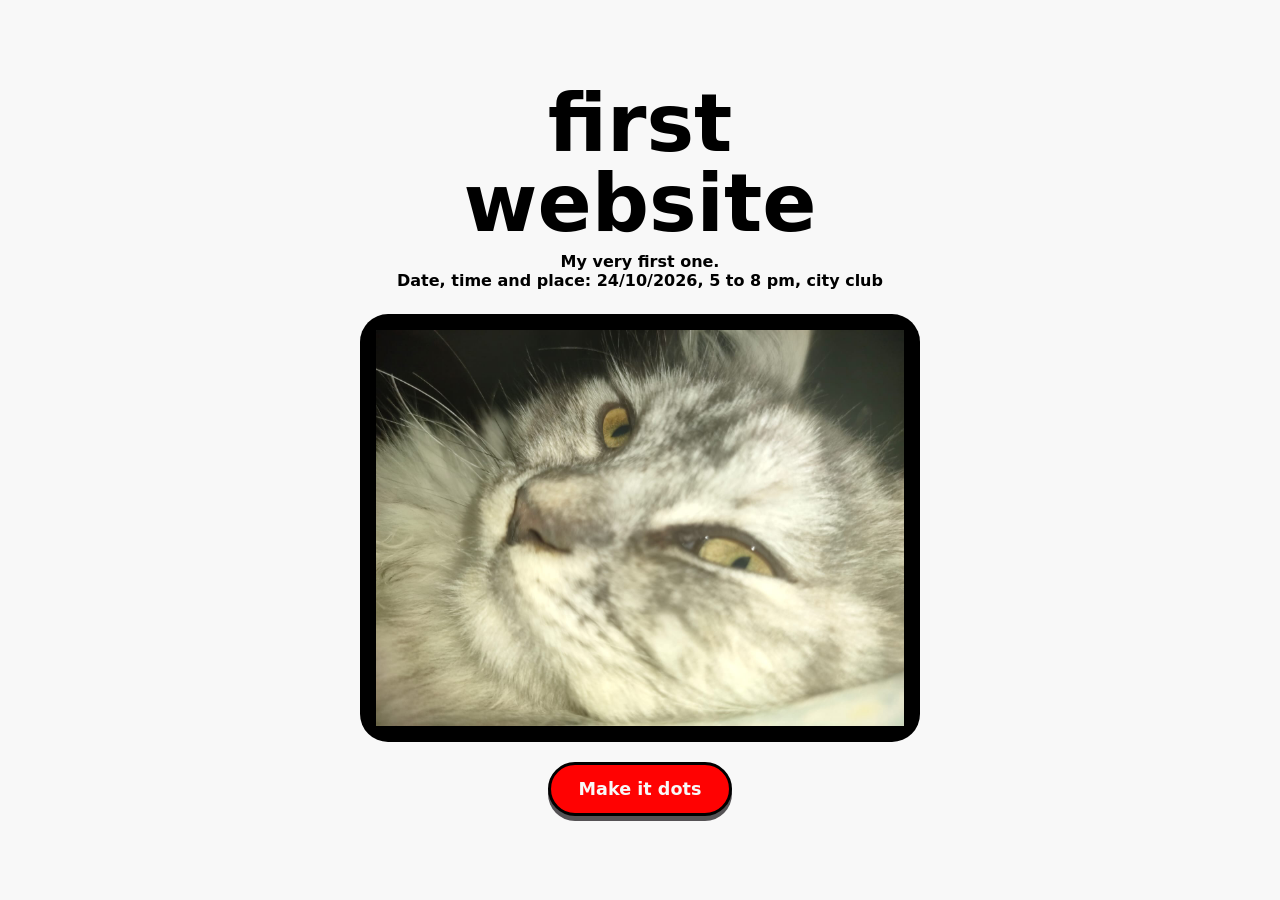
<file: index.html>
<!DOCTYPE html>
<html lang="en">
<head>
<meta charset="utf-8">
<meta name="viewport" content="width=device-width, initial-scale=1, viewport-fit=cover">
<title>Boba Bash</title>
<link rel="stylesheet" href="style.css">
</head>
<body>
<main>
  <h1>first website</h1>
  <p class="details">My very first one.<br>Date, time and place: 24/10/2026, 5 to 8 pm, city club</p>

  <!-- Order matters: checkbox first, then stage, then the button label -->
  <input type="checkbox" id="toggle">

  <div class="stage">
    <img class="pic" src="Car.jpg" alt="My cat">

    <!-- These are just text characters. Copy and paste any braille art here. -->
    <pre class="dots" aria-label="The cat drawn with braille dots">
⠀⠀⠀⠀⠀⠀⠀⠀⠀⠀⠀⠀⠀⠀⠀⠀⠀⠀⠀⠀⠀⠀⠀⠀⠀⠀⠀⠀⠀⠀⠀⠀⠀⠀⠀⠀⠀⠀⠀⠀⠀⡐⠀⠀⡀⠀⠀⠂⡑⢄⢂⢂⠢⡨⢢⢑⢜⠄⠀⠀⠀⠀⠀⠀⠀⠀⠀⠀⠀⠀
⠀⠀⠀⠀⠀⠀⠀⠀⠀⠀⠀⠀⠀⠀⠀⠀⠀⠀⠀⠀⠀⠀⠀⠀⠀⠀⠀⠀⠀⠀⠀⠀⠀⠀⠀⠀⠀⠀⠀⠀⠀⠂⡁⠀⡀⠅⠀⢀⢐⢐⢑⠌⡆⡌⢆⢣⣓⠀⠀⠀⠀⠀⠀⠀⠀⠀⠀⠀⠀⠀
⠀⠀⠀⠀⠀⠀⠀⠀⠀⠀⠀⠀⠀⠀⠀⠀⠀⠀⠀⠀⠀⠀⠀⠀⠀⠀⠀⠀⠀⠀⠀⠀⠀⠀⠀⠀⠀⠀⡀⠀⠀⠁⡀⠀⢐⠀⡁⠀⠄⠂⠅⡇⡊⡢⠱⡑⡆⠀⠀⠀⠀⠀⠀⠀⠀⠀⠀⠀⠀⠀
⠀⠀⡀⠀⠀⠀⠀⠀⠀⠀⠀⠀⠀⠀⠀⠀⠀⠀⠀⠀⠀⠀⠀⠀⠀⠀⠀⠀⠀⠀⠀⠀⢅⠄⠀⠀⡀⡀⢆⢐⢐⠄⠀⠁⠠⠀⢀⠡⠐⠁⡡⠂⡘⠌⠜⣜⠂⠀⠀⠀⠀⠀⠀⠀⠀⠀⠀⠀⠀⠀
⠀⠀⠀⠀⠀⢀⠀⠀⠀⠀⠀⠀⠀⠀⠀⠀⠀⠀⠀⠀⠀⠀⠀⠀⠀⠀⠀⠀⡄⡲⡠⠈⢘⢌⢆⠰⡸⢐⢑⠄⡅⣐⡄⡣⡲⠈⠄⠠⢡⢂⢂⢀⠂⡈⠌⠖⠀⠀⠀⠀⠀⠀⠀⠀⠀⠀⠀⠀⠀⠀
⠀⠀⠀⠀⠀⠀⠀⠠⠀⠀⠀⠀⠀⠀⠀⠀⠀⠀⠀⠀⠀⠀⢀⠀⠀⢀⠐⡅⡣⡣⠣⠣⠀⠑⢵⠑⢀⡲⡸⠡⡓⣼⠇⡣⠁⢀⢀⢰⡡⢮⢐⠐⠁⠀⡨⠀⠄⠀⠀⠀⠀⠀⠀⠀⠀⠀⠀⠀⠀⠀
⠀⠀⠀⠀⠂⠀⠀⠀⠀⠐⠀⠀⠀⠀⠀⠀⠀⠀⠀⠠⡐⠈⢀⠐⠀⡘⢄⠡⡣⠃⢀⠠⠠⠀⠘⢀⡠⣷⢡⠪⠂⠁⢐⡂⡔⡕⠕⠅⠪⢐⡠⢸⡠⣵⣣⢐⢀⠂⡀⠁⠀⠁⠀⠀⠂⠀⠀⠀⠀⠀
⠀⠀⠀⠀⠄⡡⡀⠀⢀⠀⠀⠄⡀⠀⠀⠄⠠⠀⠀⡪⠐⠠⠠⢐⠄⢃⠱⠀⡟⠀⠠⠈⠀⠀⠀⠔⡝⡫⡢⠱⡠⠀⡂⠐⠀⠀⢀⢠⡂⣵⢳⡟⡾⣏⣾⣝⣾⢨⢂⠐⡀⠄⠀⠀⡀⠀⠀⠀⠀⠀
⠀⠀⠀⠀⠠⠂⠜⢄⠀⠠⠀⠀⠄⠂⠀⡃⠅⠀⠠⢈⠈⡐⡌⡔⡕⢕⢌⢆⡷⠀⢐⢀⠀⠀⡰⠕⡴⣳⠢⠁⠊⠄⢀⠀⢂⠁⢤⡳⡩⡃⢜⡰⣱⢝⡮⢾⣳⣯⠢⠂⡂⡂⡐⠀⠀⡀⠀⠁⠀⠀
⠀⡀⠄⠨⡀⠱⡡⡡⡑⠠⡁⢂⢀⠡⠐⠨⢂⠀⠈⢀⢦⢸⢪⢧⡣⢅⠱⣷⣻⡄⠀⠁⠀⣠⡥⣞⢢⠃⡁⡰⢀⡐⣰⠈⠂⠀⠏⢁⣲⢝⣽⣷⣟⢿⣺⣽⢺⣱⣏⠄⡂⡂⡐⢄⠅⢀⠠⠀⠀⠀
⠠⠐⠨⡐⡈⠔⠨⡢⡣⡐⠨⢢⢀⠂⡈⠄⢁⢄⠀⠀⢪⠪⠘⡨⠏⠢⡀⠩⠉⠀⡈⡰⡙⢅⢡⠅⣅⣰⡭⢺⢅⠐⢏⠲⠠⠁⢄⣾⣺⣝⣿⣿⣾⢻⣯⣿⢿⢻⡰⡀⢢⢨⢺⡑⢌⠤⠀⠀⠀⠀
⢐⠡⢁⢂⠪⡨⡂⢊⠪⡢⡑⠄⠕⡈⠀⠕⠀⡰⠄⣡⡢⠂⠁⠀⡀⢀⢀⢀⠑⡐⣄⡆⣞⡮⣮⡴⣾⡈⣴⢎⣇⠮⢫⣮⡷⣼⣾⣿⣟⣾⣾⣟⣽⣿⣿⣽⣿⣻⠭⡮⡠⡂⡜⡌⡃⣅⠂⢀⠁⡀
⢐⠨⢠⠑⡌⢔⢱⢐⠌⠢⡊⢎⢌⠂⢈⠂⡌⣦⡾⠃⢠⠦⣇⢧⢖⣼⣳⢕⡝⢆⢎⢻⣪⣿⣿⢵⢷⡹⠪⣟⢝⠅⡕⣧⢿⢯⣿⡾⣳⣿⡿⡿⣫⣳⡻⣽⢯⣳⡗⡔⡢⠂⢃⠕⠼⡱⡑⠠⠐⢐
⢐⠨⠂⠡⢈⠢⢑⠱⡨⢊⠰⡑⠔⠀⡢⡲⣝⣯⠃⠀⡘⠼⡺⡪⣗⢓⢮⠱⡡⢑⢑⢗⣗⡗⡗⡇⠧⢑⠝⠅⣽⡼⣕⣿⣾⣽⡫⡏⠟⠹⡞⣿⢽⣾⣿⢿⣯⣻⣛⣟⣚⡊⢆⢦⡻⣪⢪⣅⣂⣁
⢐⢑⢕⢝⠴⢤⢡⠑⢌⠪⡐⠌⠀⠀⣧⡳⣳⡿⠀⠁⠄⠈⡊⠍⢪⢢⢃⢃⢆⠪⢎⠞⣕⢧⣣⡇⡃⣭⣦⣾⣿⣿⣿⣿⣿⣾⣿⣦⣮⣿⣾⣿⣿⣷⣿⣿⣿⣿⣯⢧⢳⠣⡡⠒⡘⡎⡧⣇⠣⢃
⢐⢑⠜⡜⢜⢜⢔⢍⢎⢪⡐⡁⠠⠀⡳⣽⢾⠃⠀⠈⠄⠂⠐⠌⠀⠅⢌⠨⢀⠣⡁⢵⡹⣸⡓⡐⡹⡿⠿⠻⠻⠛⠛⠋⠫⠋⠏⢫⢿⣿⣿⡿⣿⣿⣷⣿⡿⡽⣞⢟⡫⠓⠆⠇⡃⢕⢬⢲⢜⠴
⢐⠡⡪⠨⣊⢎⠢⡑⡢⢱⢈⢂⠀⡀⡻⡺⡟⠁⠀⠈⠀⠈⠀⠅⠈⠄⠂⢊⠠⠐⠌⢈⠯⡒⠀⠄⠀⠈⠀⠀⠀⢀⠀⠠⠀⠀⠀⠀⠈⠙⢻⣿⣿⣯⡫⡳⢫⡻⢫⢝⢋⠣⡡⢙⠌⢎⢕⢡⢪⠬
⢁⠣⠢⡋⡔⢄⢣⢕⢜⢔⠬⠠⠀⠰⣹⡝⠀⢠⢴⢤⢢⠀⡀⠈⠀⠁⡪⡢⣐⢠⡰⠰⡋⡀⠀⢂⠄⠄⢠⢠⠀⠀⠀⡄⡷⡝⢕⠢⡠⠠⠄⠈⢻⣿⣿⡽⣷⡳⢧⡒⠢⠕⢌⣐⡨⡪⢊⢆⠅⠵
⠱⠘⠕⠑⢌⠎⡇⢗⠵⣑⢁⠁⠡⢂⢜⠈⡐⠈⣿⣯⣿⣿⣽⣾⣲⣖⣾⣽⡾⡦⢫⢎⠌⢠⡣⡀⡂⠈⢀⠁⠋⠶⢄⣈⠓⠕⠅⠃⠈⢈⢆⠀⠀⠘⡻⣾⣭⣻⡳⡨⡣⡫⡩⠼⢌⡒⡅⢦⠮⣗
⠈⢠⠊⡌⢔⠲⣘⠤⡅⡑⠠⡈⡎⣢⡣⢀⠪⡂⡹⣿⣿⣿⣿⣿⣟⢿⣿⣿⢧⠀⡆⡹⢭⠣⡧⣊⠫⠹⡰⠐⠔⡰⢀⠉⠛⠳⡶⣦⣤⣄⡅⡫⡀⠀⠈⡻⣗⢟⣮⣆⢖⢔⢮⡪⡱⡨⣘⠜⠨⠢
⠈⢄⠢⢢⢑⢕⠱⡑⡕⢬⣐⢖⢕⢎⠮⠠⠑⡜⡪⢿⣿⣬⡿⣿⣿⣷⡑⡈⣕⢑⠁⡯⡣⡫⡎⡏⢍⠐⠬⡢⡠⠱⣄⠜⠔⠬⡬⣨⢛⣿⣿⣿⣿⣾⣦⣤⢌⡑⣔⢬⢨⡱⣕⡅⢅⠪⡂⡣⡑⢅
⢈⠐⡡⠱⡸⠰⡑⠌⢔⢄⢌⢮⣳⡋⣇⢇⠬⢐⢥⢝⢿⣿⣷⣎⡏⢿⣾⣽⡎⠀⠀⣍⡻⣾⣕⢎⠣⠁⢅⢺⢎⠪⡬⡪⣊⠕⢝⢬⠣⣳⡝⡿⣿⣿⣿⣿⣻⣻⡻⡯⡷⣟⡮⡦⣅⢃⠡⢐⠠⢅
⠐⢀⠢⡑⢌⠮⢜⠸⡐⢄⢆⢣⢳⡹⣾⢧⡣⡱⠨⣳⣕⢿⣿⣿⣷⣦⡹⣻⣷⣼⢔⠨⣻⢹⢫⠣⢩⢂⡢⡁⠌⣢⣇⢪⡙⢿⡨⣲⣗⡝⣿⣿⣽⣻⢿⣿⣿⣾⣽⢯⡿⣿⣿⣿⡾⠧⡯⡄⡁⡂
⢐⠐⡐⡘⠔⡣⠣⡣⡪⠢⢂⠪⡕⣟⣿⢿⡮⣱⢅⢇⠷⣿⣺⢹⢿⣿⣯⢠⣌⢿⣇⡀⢪⡻⣜⡞⡌⢯⢿⣾⡄⠪⢯⣗⢽⡸⣮⣚⢿⢧⢟⣾⣿⣿⣿⣷⣿⣿⣿⢿⢯⣿⢾⣾⢿⡻⡣⡯⡩⡂
⠢⡑⡔⢜⠜⢌⠪⡢⣪⢪⠒⢍⠪⣞⣯⡯⣟⣮⢊⢆⠏⡳⣿⣿⣗⠟⣿⣷⣿⣇⠻⣿⣆⠹⡣⢿⣮⣻⣽⣿⣿⣬⡘⠮⣞⣝⢿⣿⣗⣿⢮⢎⢮⡪⡻⣯⡻⡻⣯⢷⢵⣝⣿⣯⣿⣽⣇⡌⡌⡪
⢡⠱⡨⡐⠔⡠⠣⡳⡱⡫⢪⢐⠨⢇⢷⡻⣽⢧⣗⢇⢅⢧⢚⢟⣿⣷⣷⣜⡹⣿⣷⡝⣿⣷⡄⠊⢻⣿⣿⣷⣿⡻⣾⣱⢱⡵⣗⣿⢿⣷⣯⢿⣧⢷⣷⣱⢽⣮⢊⢇⡃⢯⢿⡾⡯⣟⠾⡌⣊⢪
⢐⠱⡨⡂⢕⢐⠕⢜⢌⢪⠪⡢⢉⠠⡣⢟⡽⣽⡞⡜⣎⢊⢇⢷⣹⣎⢿⣿⣿⡝⣿⣿⣷⣾⣕⡑⠄⠿⣿⣿⢓⣯⢿⣿⣽⣿⣿⣿⣿⣿⣿⣿⣿⣿⢿⣿⣧⢛⢆⢕⡘⣜⡽⡿⡺⡶⠵⠌⢎⠦
⠢⡑⡌⠎⡂⠅⢊⠠⢅⡕⣕⢜⣆⠣⠣⡑⢹⢺⢌⡮⡎⢜⢨⠣⡣⢻⡾⣜⣟⣿⣦⣗⣭⢻⣽⣻⣆⢌⠹⣻⣇⢟⣿⣯⣺⣻⣿⣿⣿⣾⣯⡿⢿⣻⣻⣝⠺⡄⡱⡑⡍⡎⡿⣗⡭⡪⢣⠃⠅⡨
⢈⠂⠌⢄⠢⠨⠂⡍⢎⢎⢎⢇⢥⢣⢕⡌⢆⡣⡑⡗⢕⢕⠌⢌⢘⠨⡯⣿⣯⣷⣿⣿⣾⣟⣾⣷⡙⣯⡷⣔⡽⣻⢿⣿⣼⡽⡿⣿⣿⣿⣿⣟⣷⢝⢿⣛⠧⡪⠢⡑⠜⠕⢏⢢⣉⣎⣔⡵⣕⢧
⠐⡈⠌⡂⠌⠌⠔⡨⠨⢢⠓⢕⢍⢎⠇⢝⡸⡮⡲⠨⡘⡕⡑⡅⠢⠀⠝⡿⣝⡿⣿⣻⣯⣿⣿⣿⡿⣮⡹⡿⣿⣝⣯⣟⣿⡻⣯⣟⢿⣯⣿⣻⣾⢽⢕⠫⡋⣀⣤⣢⡶⣗⡿⣽⣞⣷⣳⢯⢳⢯
⠀⡂⠅⢊⠨⠨⠨⠂⡑⠡⢊⠪⡘⢄⢑⠜⡨⢊⢊⢗⠅⡎⡌⢢⢡⠁⠈⠘⢽⣻⣯⣿⣿⣵⡟⣿⣿⣓⠿⣝⢝⠿⢷⡯⡯⡟⠷⡽⠮⢽⢜⢵⢪⣺⣜⣞⣟⡿⣽⣽⣟⣿⣟⣿⣾⣻⣾⡽⣽⢯
⠀⡐⠈⠄⠨⠠⠁⡂⠌⠨⠀⠅⠂⡂⠂⠅⠂⠡⢈⠐⡁⢂⠑⢈⠂⠉⠊⡠⢠⢀⠝⡪⡛⣎⡪⣌⣃⡢⣱⡨⣃⡥⣅⣧⣣⣪⣪⢦⢷⣳⣯⣯⣿⣺⣾⣳⢷⣿⡿⣿⣽⣯⡿⣷⣻⣽⣾⣻⢽⢝
</pre>
  </div>

  <label class="btn" for="toggle">
    <span class="off">Make it dots</span>
    <span class="on">Bring it back</span>
  </label>
</main>
</body>
</html>
</file>
<file: style.css>
/* ===== 100% HTML + CSS. No JavaScript anywhere. ===== */

/* 1. COLORS: change these and the whole page changes */
:root {
  --blue: #000000;
  --white: #f8f8f8;
  --red: #ff0202; 
  --gray: #555255;
  box-sizing: border-box;
  padding-top: env(safe-area-inset-top, 0px);
  padding-bottom: env(safe-area-inset-bottom, 0px);
}
*, *::before, *::after { box-sizing: inherit; }

body {
  margin: 0; min-height: 100vh; padding: 24px;
  background: var(--white); color: var(--blue);
  font-family: "Trebuchet MS", "Arial Rounded MT Bold", system-ui, sans-serif;
  display: grid; place-items: center;
}
main { width: 100%; max-width: 560px; text-align: center; }
h1 {
  font-family: "Arial Rounded MT Bold", "Arial Black", system-ui, sans-serif;
  font-size: clamp(3rem, 14vw, 5rem); line-height: 1; margin: 0 0 8px;
}
.details { margin: 0 0 24px; font-weight: 600; }

/* 2. THE STAGE: holds the picture AND the dots. Only one shows at a time. */
.stage {
  background: var(--blue); border-radius: 28px; padding: 16px;
  margin-bottom: 20px; min-height: 300px;
  display: grid; place-items: center; overflow: hidden;
}
.pic { width: 100%; height: auto; display: block; }

/* 3. THE DOTS: braille characters typed straight into the HTML.
   line-height 1 keeps the rows of dots tight together. */
.dots {
  display: none; margin: 0;
  color: var(--white);
  font-family: "DejaVu Sans Mono", Menlo, Consolas, monospace;
  font-size: min(12px, 1.8vw);
  line-height: 1; white-space: pre;
}

/* 4. THE BUTTON: a hidden checkbox + a label that looks like a button.
   Checked = hide the picture, show the dots. */
#toggle { position: absolute; opacity: 0; pointer-events: none; }
#toggle:checked ~ .stage .pic  { display: none; }
#toggle:checked ~ .stage .dots { display: block; }

.btn {
  display: inline-block; background: var(--red); color: var(--white);
  font-weight: 700; font-size: 1.1rem;
  padding: 14px 28px; border-radius: 999px;
  border: 3px solid var(--blue); box-shadow: 0 5px 0 var(--gray);
  cursor: pointer; user-select: none;
}
.btn:active { transform: translateY(3px); box-shadow: 0 2px 0 var(--gray); }
#toggle:focus-visible ~ .btn { outline: 3px solid var(--red); outline-offset: 4px; }
.btn .on { display: none; }
#toggle:checked ~ .btn .off { display: none; }
#toggle:checked ~ .btn .on  { display: inline; }
</file>
